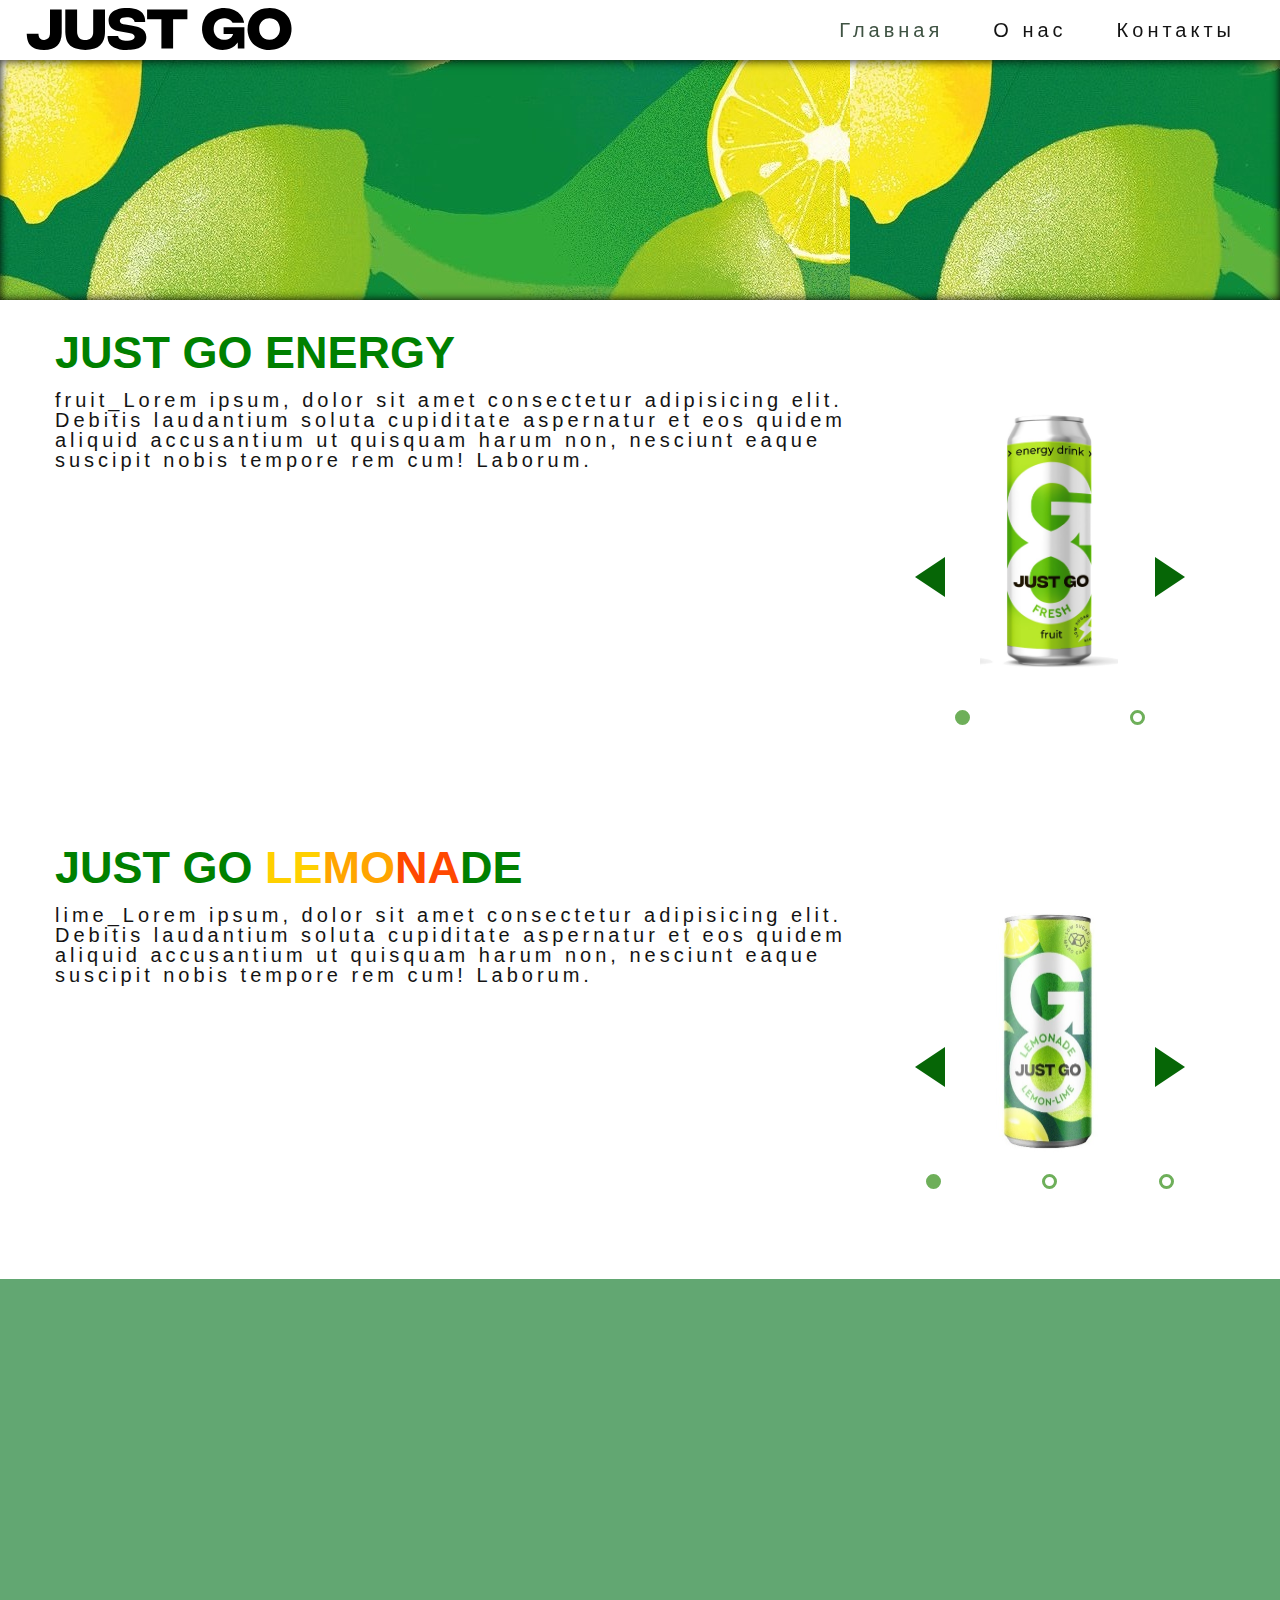
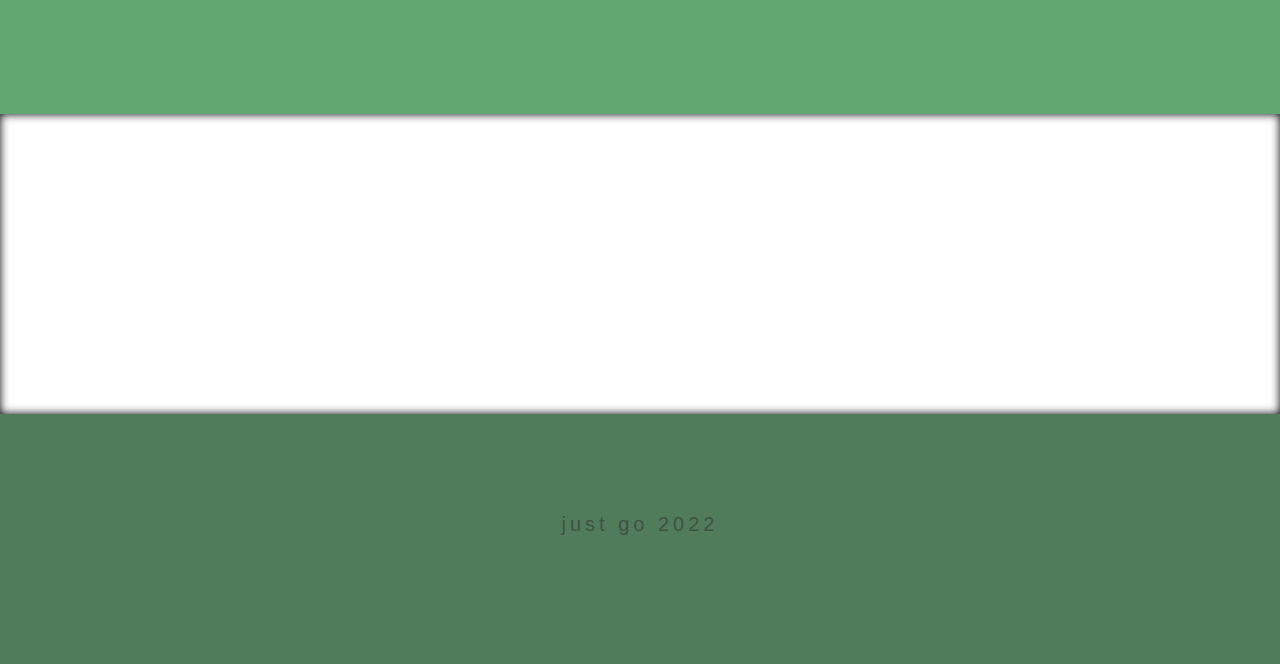
<file: index.html>
<!DOCTYPE html>
<html lang="en">
<head>
    <meta charset="UTF-8">
    <meta http-equiv="X-UA-Compatible" content="IE=edge">
    <meta name="viewport" content="width=device-width, initial-scale=1.0">
    <meta name="viewport" content="width=device-width">
    <link rel="stylesheet" href="css/style.css">
    <title>Just Go</title>
</head>
<body>
    <div class="conteiner">
        <a name="main"></a>
        <div class="bg"></div>

        <header class="header">
            
            <div class="header__body">
                <div class="header__logo">
                    <img src="source/logo.svg" alt="logo.svg">
                </div>
                
                <div class="header__content">
                    <div class="header__burger">
                        <span class="s1"></span>
                        <span class="s2"></span>
                        <span class="s3"></span>
                    </div>
                    <nav class="header__menu">
                        <ul class="header__list">
                            <li>
                                <a href="#main" class="header__link"><p class="index"><span class="gray">Главная</span></p></a>
                            </li>
                            <li>
                                <a href="about/index.html#about" class="header__link"><p class="index">О нас</p></a>
                            </li>
                            <li>
                                <a href="about/index.html#contacts" class="header__link"><p class="index">Контакты</p></a>
                            </li>
                        </ul>
                    </nav>
                </div>
            </div>
        </header>
        
        <div class="content">
            <div class="energi">
                <div class="energi__header">
                    <p class="head">Just go energy</p>
                </div>
                <div class="energi__item">
                    <div class="energi__text">
                        <p class="index" id="e_text"></p>
                    </div>
                    <div class="energi__container">
                        <div class="energy__slider">
                            <div class="energy__img" id="fruit_e">
                                <img src="source/fruit_e.jpg" alt="fruit_e.jpg">
                            </div>
                            <div class="energy__img" id="mango_e">
                                <img src="source/mango_e.jpg" alt="mango_e.jpg">
                            </div>
                        </div>
                    </div>
                    
                </div>
            </div>

            <div class="lemonade">
                <div class="lemonade__header">
                    <p class="head">Just go <span class="yelow">le</span><span class="orange">mo</span><span class="red">na</span>de</p>
                </div>
                <div class="lemonade__item">
                    <div class="lemonade__text">
                        <p class="index" id="l_text"></p>
                    </div>
                    <div class="lemonade__container">
                        <div class="lemonade__slider">
                            <div class="lemonade__img" id="lime_l">
                                <img src="source/lemon_l.jpg" alt="lemon_l.jpg" id="lime_l">
                            </div>
                            <div class="lemonade__img" id="mango_l">
                                <img src="source/mango_l.jpg" alt="mango_l.jpg" id="mango_l">
                            </div>
                            <div class="lemonade__img" id="orange_l">
                                <img src="source/orange_l.jpg" alt="orange_l.jpg" id="orange_l">
                            </div>
                        </div>
                    </div>
                </div> 
            </div>

            <!-- кликабельная картинка на озон -->
            <div class="buyonline">
                    
            </div>
            
        </div>

        <!-- интеграция с youtube -->
        <div class="video">
            <div class="video__youtube">
                <iframe class="video__iframe" 
                    src="https://www.youtube-nocookie.com/embed/EAY7naoOIEI" 
                    title="YouTube video player" frameborder="0" 
                    allow="accelerometer; autoplay; clipboard-write; encrypted-media; gyroscope; picture-in-picture" allowfullscreen>
                </iframe>
            </div>
        </div>

        <div class="bg"></div>
        
        <div class="footer">
            <div class="footer__text">
                <p class="index">just go 2022</p>
            </div>
        </div>
        
        
    </div>
    <script src="https://code.jquery.com/jquery-2.2.0.min.js" type="text/javascript"></script>
    <script src="js/slick.min.js" type="text/javascript" charset="utf-8"></script>
    <script src="js/script.js" type="text/javascript" charset="utf-8"></script>
</body>
</html>
</file>
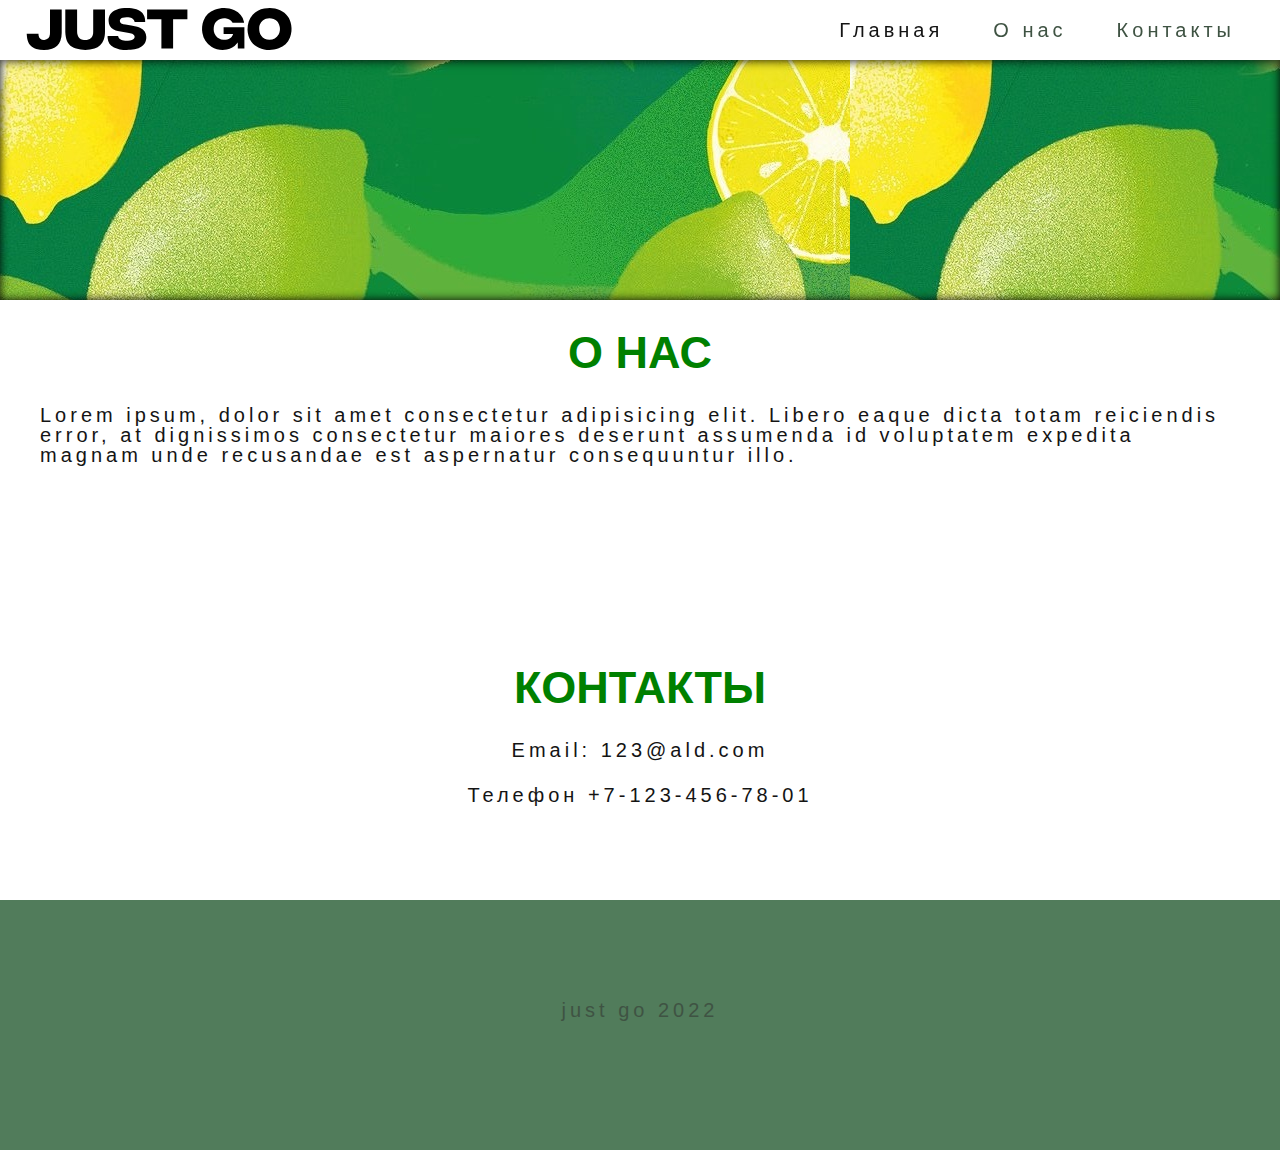
<file: about/index.html>
<!DOCTYPE html>
<html lang="en">
<head>
    <meta charset="UTF-8">
    <meta http-equiv="X-UA-Compatible" content="IE=edge">
    <meta name="viewport" content="width=device-width, initial-scale=1.0">
    <meta name="viewport" content="width=device-width">
    <link rel="stylesheet" href="../css/style.css">
    <title>Just go about</title>
</head>
<body>
    <header class="header">
                
        <div class="header__body">
            <div class="header__logo">
                <img src="../source/logo.svg" alt="logo.svg">
            </div>
            
            <div class="header__content">
                <div class="header__burger">
                    <span class="s1"></span>
                    <span class="s2"></span>
                    <span class="s3"></span>
                </div>
                <nav class="header__menu">
                    <ul class="header__list">
                        <li>
                            <a href="../index.html#main" class="header__link"><p class="index">Главная</p></a>
                        </li>
                        <li>
                            <a href="#about" class="header__link"><p class="index"><span class="gray">О нас</span></p></a>
                        </li>
                        <li>
                            <a href="#contacts" class="header__link"><p class="index"><span class="gray">Контакты</span></p></a>
                        </li>
                    </ul>
                </nav>
            </div>
        </div>
    </header>
    <div class="wrapper">
        <div class="conteiner">
            <a name="about"></a>
            <div class="bg"></div>
            <div class="content">
                <div class="about">
                    <div class="about__header">
                        <p class="head">О нас</p>
                    </div>
                    <div class="about__text">
                        <p class="index">
                            Lorem ipsum, dolor sit amet consectetur adipisicing elit. Libero eaque dicta totam reiciendis error, at dignissimos consectetur maiores deserunt assumenda id voluptatem expedita magnam unde recusandae est aspernatur consequuntur illo.
                        </p>
                    </div>
                </div>
                
                <div class="contacts">
                    <a name="contacts"></a>
                    <div class="contacts__head">
                        <p class="head">
                            Контакты
                        </p>
                    </div>
                    <div class="contacts__text">
                        <p class="index">
                            Email: 123@ald.com
                        </p>
                        <p class="index">
                            Телефон +7-123-456-78-01
                        </p>
                    </div>
                </div>
            </div>
        </div>
        <!-- <div class="bg"></div> -->
        <div class="footer">
            <div class="footer__text">
                <p class="index">just go 2022</p>
            </div>
        </div> 
    </div>
    <script src="https://code.jquery.com/jquery-2.2.0.min.js" type="text/javascript"></script>
    <script src="../js/slick.min.js" type="text/javascript" charset="utf-8"></script>
    <script src="../js/script.js" type="text/javascript" charset="utf-8"></script>
</body>
</html>
</file>
<file: css/style.css>
@charset "UTF-8";
/*Обнуление*/
* {
  padding: 0;
  margin: 0;
  border: 0;
}

*, *:before, *:after {
  box-sizing: border-box;
}

:focus, :active {
  outline: none;
}

a:focus, a:active {
  outline: none;
}

nav, footer, header, aside {
  display: block;
}

html, body {
  height: 100%;
  width: 100%;
  font-size: 100%;
  line-height: 1;
  font-size: 14px;
  -ms-text-size-adjust: 100%;
  -moz-text-size-adjust: 100%;
  -webkit-text-size-adjust: 100%;
}

input, button, textarea {
  font-family: inherit;
}

input::-ms-clear {
  display: none;
}

button {
  cursor: pointer;
}

button::-moz-focus-inner {
  padding: 0;
  border: 0;
}

a, a:visited {
  text-decoration: none;
}

a:hover {
  text-decoration: none;
}

ul li {
  list-style: none;
}

img {
  vertical-align: top;
}

h1, h2, h3, h4, h5, h6 {
  font-size: inherit;
  font-weight: inherit;
}

/*--------------------*/
body {
  font-family: Arial, Helvetica, sans-serif;
  font-size: 20px;
  font-weight: 400;
  min-width: 750px;
  height: 100%;
}

.wrapper {
  display: flex;
  flex-direction: column;
  height: 100%;
}

.conteiner {
  display: flex;
  flex: 1 0 auto;
  flex-direction: column;
  width: 100%;
  min-height: 100%;
  z-index: -2;
}

.bg {
  height: 300px;
  min-width: 700px;
  width: 100%;
  box-shadow: inset 0 0 10px black;
  background: url("../source/background_1.jpg");
  background-attachment: fixed;
}

.header {
  position: fixed;
  width: 100%;
  top: 0;
  left: 0;
  z-index: 10;
}
.header__logo {
  position: relative;
  height: 40px;
  width: auto;
  margin: 7px auto 7px 43%;
  z-index: 10;
}
.header__logo img {
  max-width: 100%;
}
.header__body {
  position: relative;
  display: flex;
  justify-content: space-between;
}
.header__burger {
  display: none;
}
.header__menu {
  margin: 20px;
}
.header__list {
  display: flex;
  z-index: 15;
  position: relative;
}
.header__list li {
  margin: 0 25px;
}
.header::before {
  content: "";
  position: absolute;
  top: 0;
  left: 0;
  width: 100%;
  height: 100%;
  z-index: 6;
  background-color: #fff;
  box-shadow: 0 0 10px black;
}

.head {
  font-size: 45px;
  text-transform: uppercase;
  font-weight: bold;
  color: green;
  margin: 0 0 15px 0;
}

.index {
  letter-spacing: 4px;
  color: rgb(20, 20, 20);
}

.yelow {
  color: rgb(255, 208, 0);
}

.orange {
  color: orange;
}

.red {
  color: rgb(255, 72, 0);
}

.gray {
  color: #3f5343;
}

.content {
  display: flex;
  flex-direction: column;
  text-align: center;
  max-width: 1200px;
  margin: 30px auto 0 auto;
}

.energi, .lemonade {
  display: flex;
  text-align: left;
  margin: 0 0 50px 0;
  flex-direction: column;
  margin: 0px 15px 60px 15px;
}
.energi img, .lemonade img {
  height: 300px;
}
.energi__item, .lemonade__item {
  display: flex;
  flex-direction: row;
  height: auto;
}
.energi__text, .lemonade__text {
  min-width: 50%;
  padding-right: 15px;
}
.energi__container, .lemonade__container {
  display: flex;
  flex-grow: 1;
  position: relative;
  justify-content: space-between;
}
.energi__slider, .lemonade__slider {
  min-width: 0;
}
.energi .slick-arrow, .lemonade .slick-arrow {
  position: absolute;
  top: 50%;
  z-index: 9;
  font-size: 0;
}
.energi .slick-arrow.slick-prev, .lemonade .slick-arrow.slick-prev {
  left: 40px;
  width: 0;
  height: 0;
  border-left: 0 solid white;
  border-right: 30px solid rgb(6, 102, 6);
  border-top: 20px solid white;
  border-bottom: 20px solid white;
  transition: all 0.3s;
}
.energi .slick-arrow.slick-prev:hover, .lemonade .slick-arrow.slick-prev:hover {
  border-right: 25px solid #6eaf5a;
}
.energi .slick-arrow.slick-next, .lemonade .slick-arrow.slick-next {
  right: 40px;
  width: 0;
  height: 0;
  border-right: 0 solid white;
  border-left: 30px solid rgb(6, 102, 6);
  border-top: 20px solid white;
  border-bottom: 20px solid white;
  transition: all 0.3s;
}
.energi .slick-arrow.slick-next:hover, .lemonade .slick-arrow.slick-next:hover {
  border-left: 25px solid #6eaf5a;
}

.slick-dots {
  display: flex;
  margin-top: 10px;
  align-items: center;
  justify-content: space-around;
}
.slick-dots li {
  list-style: none;
}
.slick-dots button {
  font-size: 0;
  border: solid #6eaf5a;
  background-color: #fff;
  height: 15px;
  width: 15px;
  border-radius: 50%;
  margin: 0 25px;
}

.slick-active button {
  background-color: #6eaf5a;
  transition: all 0.3s;
}

.slick-list {
  max-width: 350px;
  padding-left: 105px;
  overflow: hidden;
}

.slick-track {
  display: flex;
}

.lemonade img {
  height: 250px;
}
.lemonade .slick-list {
  padding-left: 115px;
}
.lemonade__header {
  padding-top: 60px;
}

.video {
  display: flex;
  width: 100%;
  background-color: #62a772;
  height: 435px;
}
.video__youtube {
  display: flex;
  margin-left: auto;
  margin-right: auto;
  margin-top: 60px;
}
.video__iframe {
  width: 580px;
  height: 300px;
}

.footer {
  flex: 0 0 auto;
  width: 100%;
  min-width: 288px;
  height: 250px;
  background-color: #517c5b;
}
.footer .index {
  color: #3f5343;
}
.footer__text {
  width: 100%;
  display: flex;
  justify-content: center;
  padding-top: 100px;
}

.content {
  margin: 30px auto 30px auto;
}

.about {
  margin: 0 auto 50px auto;
}
.about__text {
  text-align: left;
  padding-top: 15px;
}

.contacts {
  margin-top: 150px;
}
.contacts__text p {
  padding: 15px 0 10px 0;
}

@media (max-width: 1350px) {
  .header__logo {
    margin: 7px auto 7px 25px;
  }
}
@media (max-width: 1200px) {
  .content {
    max-width: 970px;
  }
}
@media (max-width: 992px) {
  .content {
    max-width: 750px;
  }
  .header__list li {
    margin: auto 15px;
  }
}
@media (max-width: 767px) {
  body.lock {
    overflow: hidden;
  }
  .content {
    max-width: 600px;
  }
  .energi__container, .lemonade__container {
    max-width: 600px;
  }
  .header__burger {
    display: block;
    width: 60px;
    height: 25px;
    position: relative;
    z-index: 10;
    top: 15px;
    right: 35px;
  }
  .header__burger .s1, .header__burger .s2, .header__burger .s3 {
    position: absolute;
    background-color: rgb(20, 20, 20);
    height: 5px;
    width: 100%;
    transition: all 0.3s ease 0s;
  }
  .header__burger .s1 {
    top: 0;
  }
  .header__burger .s2 {
    top: 10px;
  }
  .header__burger .s3 {
    bottom: 0;
  }
  .header__burger.active .s1 {
    transform: rotate(45deg);
    top: 9px;
  }
  .header__burger.active .s2 {
    transform: scale(0);
  }
  .header__burger.active .s3 {
    transform: rotate(-45deg);
    bottom: 11px;
  }
  .header__logo {
    margin: 7px auto 7px 35%;
  }
  .header__menu {
    position: fixed;
    top: -100%;
    left: 0;
    width: 100%;
    height: 100%;
    overflow: auto;
    background-color: #62a772;
    z-index: 4;
    margin: 0 0 0 0;
    padding: 100px 0 0 10%;
    transition: all 0.3s ease 0s;
  }
  .header__menu.active {
    top: 0;
  }
  .header__list {
    display: block;
  }
  .header__list li {
    margin: 30px auto 40px auto;
  }
  .header__list .index {
    font-size: 35px;
    color: white;
    letter-spacing: 2px;
  }
  .about {
    padding-left: 15px;
    padding-right: 15px;
  }
}
@media (max-width: 600px) {
  .bg {
    min-width: 500px;
  }
  .video {
    height: 300px;
  }
  .video__youtube {
    margin-top: 25px;
  }
  .video__iframe {
    width: 450px;
    height: 250px;
  }
}
@media (max-width: 500px) {
  .header__logo {
    margin: 7px auto 7px 20.5%;
  }
  .header__burger {
    width: 35px;
    right: 10px;
  }
  .bg {
    min-width: 420px;
  }
  body {
    min-width: 420px;
  }
  .video {
    height: 200px;
  }
  .video__youtube {
    margin-top: 25px;
  }
  .video__iframe {
    width: 270px;
    height: 150px;
  }
  .index {
    letter-spacing: 1px;
  }
  .head {
    text-align: center;
  }
  .energi__item {
    flex-direction: column;
  }
  .energi__text {
    width: 100%;
    padding: 0 0 15px 0;
  }
  .energi__container {
    height: 250px;
    width: 390px;
    margin: 0 auto 0 auto;
    padding: 0 10px 0 10px;
  }
  .energi__container img {
    padding-left: 10px;
  }
  .lemonade__item {
    flex-direction: column;
  }
  .lemonade__text {
    width: 100%;
    padding: 0 0 15px 0;
  }
  .lemonade__container {
    height: 250px;
    width: 390px;
    margin: 0 auto 0 auto;
    padding: 0 10px 0 10px;
  }
  .lemonade__container img {
    padding-left: 10px;
  }
  .bg {
    height: 200px;
  }
}
</file>
